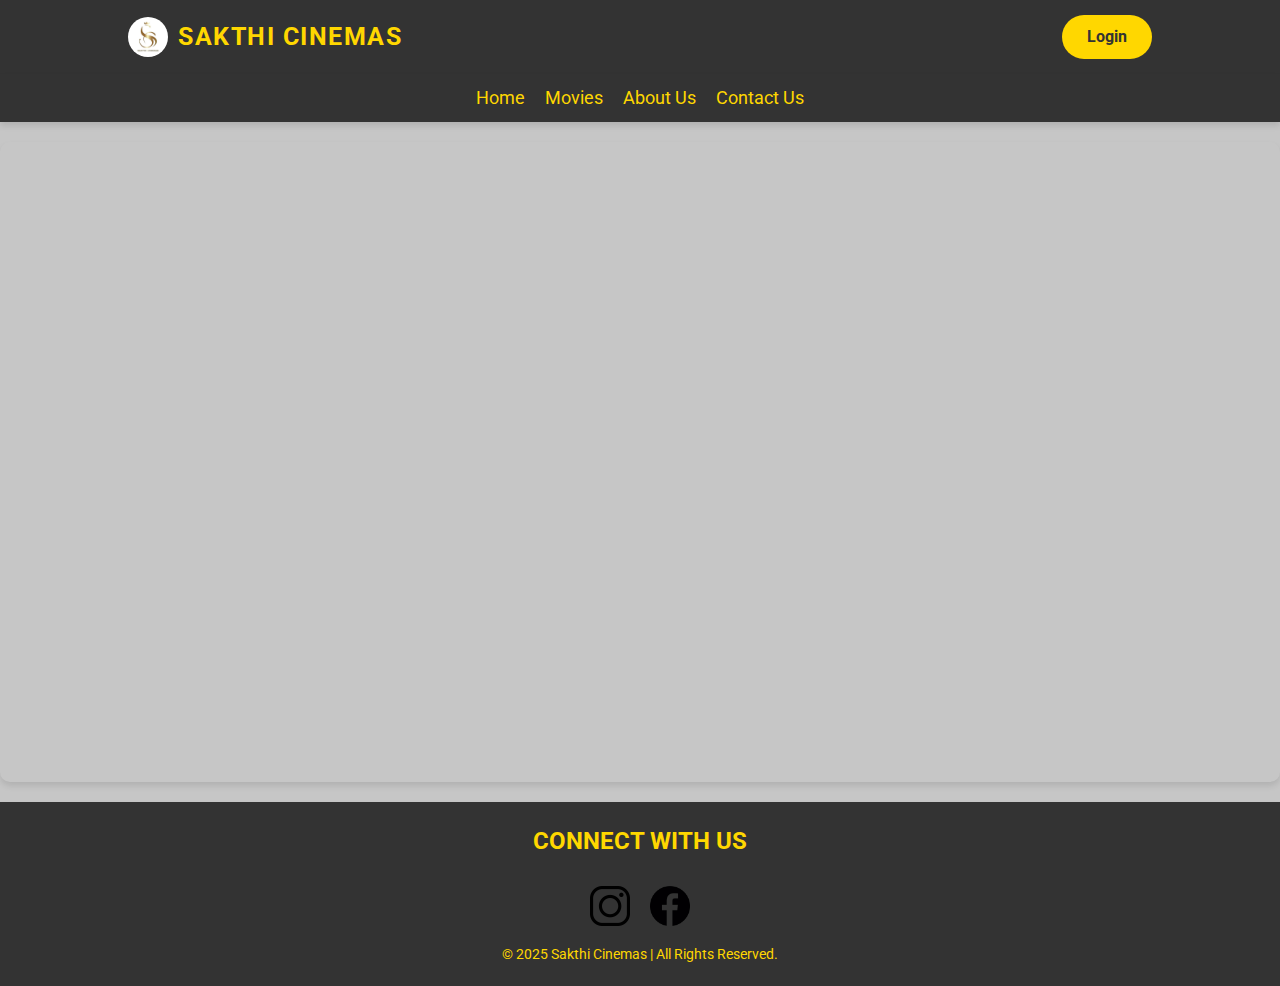
<file: Home Page/index.html>
<!DOCTYPE html>
<html lang="en">
<head>
    <meta charset="UTF-8">
    <meta name="viewport" content="width=device-width, initial-scale=1.0">
    <title>Sakthi Cinemas</title>
    <link rel="icon" href="Logo.webp" type="image/png">
    <link rel="stylesheet" href="styles.css">
    <link rel="stylesheet" href="https://cdnjs.cloudflare.com/ajax/libs/font-awesome/6.5.1/css/all.min.css">
    <script>
        document.addEventListener("DOMContentLoaded", function () {
    checkLoginStatus();
});

function togglePopup() {
    document.getElementById("popup-overlay").style.display = "block";
    document.getElementById("login-modal").style.display = "block";
}

function closePopup() {
    document.getElementById("popup-overlay").style.display = "none";
    document.getElementById("login-modal").style.display = "none";
}

function showTab(tabName) {
    document.getElementById("login-tab").style.display = tabName === 'login' ? 'block' : 'none';
    document.getElementById("signup-tab").style.display = tabName === 'signup' ? 'block' : 'none';
}

function register() {
    let name = document.getElementById("signup-name").value;
    let email = document.getElementById("signup-email").value;
    let password = document.getElementById("signup-password").value;

    if (name && email && password) {
        localStorage.setItem("user", JSON.stringify({ name, email, password }));
        alert("Registration successful! You can now log in.");
        showTab('login');
    } else {
        alert("Please fill in all fields.");
    }
}

function login() {
    let email = document.getElementById("login-email").value;
    let password = document.getElementById("login-password").value;
    let storedUser = JSON.parse(localStorage.getItem("user"));

    if (storedUser && storedUser.email === email && storedUser.password === password) {
        localStorage.setItem("loggedInUser", storedUser.name);
        alert("Login successful!");
        updateUI();
        closePopup();
    } else {
        alert("Invalid email or password.");
    }
}

function checkLoginStatus() {
    let loggedInUser = localStorage.getItem("loggedInUser");
    if (loggedInUser) {
        updateUI();
    }
}

function updateUI() {
    let loggedInUser = localStorage.getItem("loggedInUser");
    let loginButton = document.querySelector(".action");
    
    if (loggedInUser) {
        loginButton.innerHTML = loggedInUser + ' | <a href="#" onclick="logout()">Logout</a>';
    }
}

function logout() {
    localStorage.removeItem("loggedInUser");
    alert("Logged out successfully.");
    location.reload();
}

    </script>
</head>
<body>
    <header>
        <div class="logo-container">
            <img src="Logo.webp" alt="Sakthi Cinemas Logo" class="logo-img">
            <a href="#" class="logo">Sakthi Cinemas</a>
        </div>
        <a href="#" class="action" onclick="togglePopup()">Login</a>
    </header>
    <nav class="menu">
        <ul class="nav-links">
            <li><a href="#" class="nav-item">Home</a></li>
            <li><a href="https://kanishkar-git.github.io/moviespage/" class="nav-item">Movies</a></li>
            <li><a href="https://kanishkar-git.github.io/aboutuspage/" class="nav-item">About Us</a></li>
            <li><a href="https://kanishkar-git.github.io/Contactuspage/" class="nav-item">Contact Us</a></li>
        </ul>
    </nav>
    <div class="slideshow">
        <div class="slide active"><img src="images/kudumbasthan.jpg" alt="Slide 1"></div>
        <div class="slide"><img src="images/marco.avif" alt="Slide 2"></div>
        <div class="slide"><img src="images/pushpa2.jpg" alt="Slide 3"></div>
        <div class="slide"><img src="images/Mrhk.jpg" alt="Slide 4"></div>
        <div class="slide"><img src="images/vanangaan.avif" alt="Slide 5"></div>
        <div class="slide"><img src="images/Kadhalikka Neramillai.avif" alt="Slide 6"></div>
        <div class="slide"><img src="images/kanguva.jpg" alt="Slide 7"></div>
        <div class="slide"><img src="images/good-bad-ugly-wallpaper-material-shots-v0-mzvqg44tfhbe1.jpg" alt="Slide 8"></div>
        <div class="slide"><img src="images/retro.jpg" alt="Slide 9"></div>
    </div>
    <footer>
        <div class="connect">
            <h3>CONNECT WITH US</h3>
            <div class="social-icons">
                <a href="https://www.instagram.com/sakthi.cinemas/?hl=en" target="_blank"><img src="black-instagram-logo-3497.png" alt="Instagram" class="social-icon"></a>
                <a href="https://www.facebook.com/sakthicinemasoffl/" target="_blank"><img src="20673.png" alt="Facebook" class="social-icon"></a>
            </div>
        </div>
        <p class="copyright">&copy; 2025 Sakthi Cinemas | All Rights Reserved.</p>
    </footer>
    <!-- Login/Signup Modal -->
<div id="popup-overlay" style="display: none;" onclick="closePopup()"></div>
<div id="login-modal" class="modal" style="display: none;">
    <div class="modal-content">
        <span class="close-btn" onclick="closePopup()">&times;</span>
        <div class="tab-buttons">
            <button onclick="showTab('login')">Login</button>
            <button onclick="showTab('signup')">Sign Up</button>
        </div>

        <div id="login-tab" class="tab active">
            <h2>Login</h2>
            <input type="email" id="login-email" placeholder="Enter Email" required>
            <input type="password" id="login-password" placeholder="Enter Password" required>
            <button onclick="login()">Login</button>
            <p id="login-error-msg"></p>
        </div>

        <div id="signup-tab" class="tab" style="display: none;">
            <h2>Sign Up</h2>
            <input type="text" id="signup-name" placeholder="Enter Name" required>
            <input type="email" id="signup-email" placeholder="Enter Email" required>
            <input type="password" id="signup-password" placeholder="Enter Password" required>
            <button onclick="register()">Sign Up</button>
        </div>
    </div>
</div>


    
    <script src="script.js"></script>
</body>
</html>
</file>
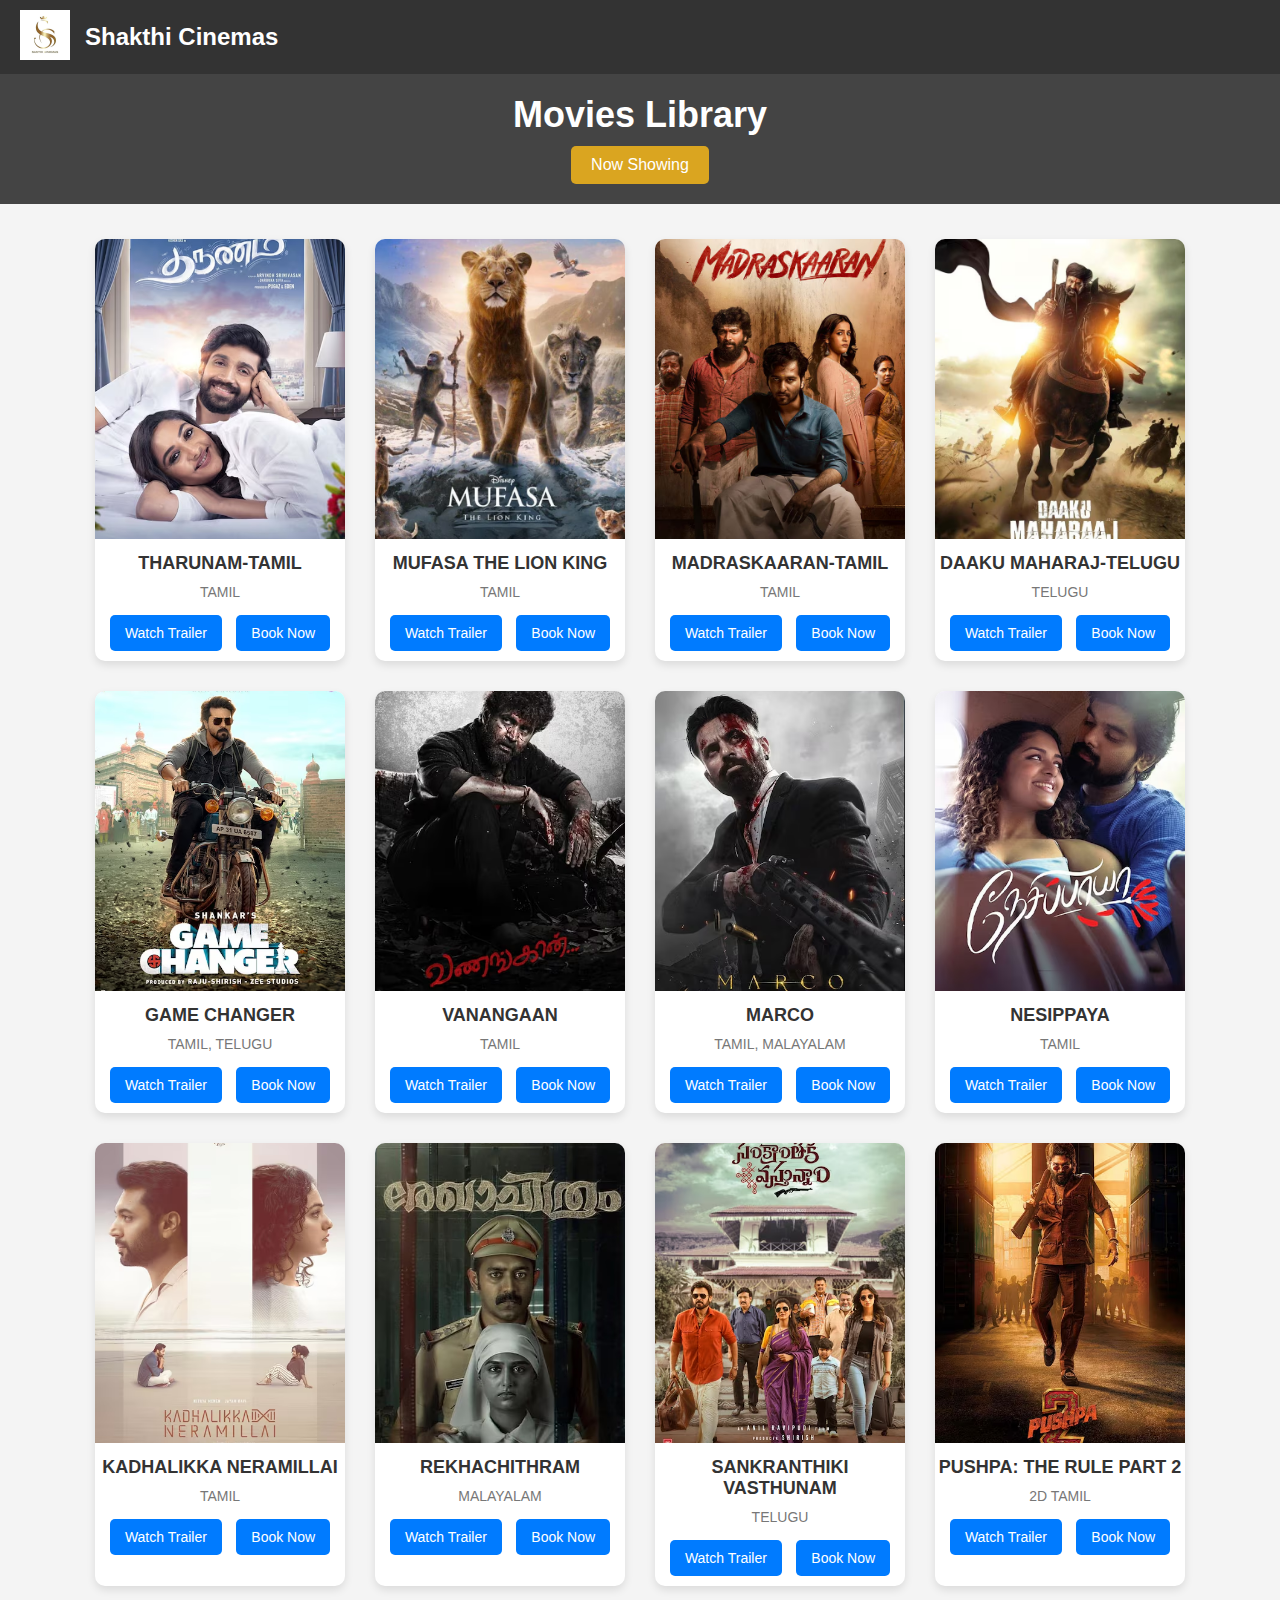
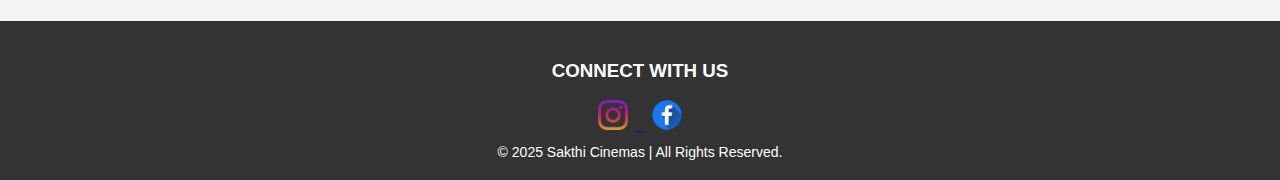
<file: Movies/index.html>
<!DOCTYPE html>
<html lang="en">

<head>
  <meta charset="UTF-8">
  <meta name="viewport" content="width=device-width, initial-scale=1.0">
  <title>Movies Library</title>
  <link rel="stylesheet" href="style.css">
  <link href="https://cdnjs.cloudflare.com/ajax/libs/font-awesome/6.0.0-beta3/css/all.min.css" rel="stylesheet">
</head>

<body>
  <!-- Navbar Section -->
  <nav>
    <div class="logo">
      <img src="images/Logo.webp" alt="Shakthi Cinemas Logo">
    </div>
    <h2>Shakthi Cinemas</h2>
  </nav>

  <!-- Header Section -->
  <header>
    <h1>Movies Library</h1>
    <div class="tabs">
      <button id="now-showing-btn" class="active">Now Showing</button>
    </div>
  </header>

  <!-- Main Movie Section -->
  <main id="movies-container" class="movies-container">
    <!-- Movie Cards for Now Showing -->
    <div class="movie-card now-showing">
      <img src="images/movie1.jpg" alt="Tharunam-Tamil" class="movie-img">
      <h2>THARUNAM-TAMIL</h2>
      <p>TAMIL</p>
      <button class="watch-trailer-btn" data-trailer-url="https://www.youtube.com/embed/0MUkiOvnRaI?si=jlLHY-4ABa9Indke">Watch Trailer</button>
      <button class="book-now-btn">Book Now</button>
    </div>
    <div class="movie-card now-showing">
      <img src="images/movie2.jpg" alt="2D Tamil Mufasa The Lion King" class="movie-img">
      <h2>MUFASA THE LION KING</h2>
      <p>TAMIL</p>
      <button class="watch-trailer-btn" data-trailer-url="https://www.youtube.com/embed/aow3If0roo0?si=axWNqJ8Bcqs6lSLO">Watch Trailer</button>
      <button class="book-now-btn">Book Now</button>
    </div>
    <div class="movie-card now-showing">
      <img src="images/movie3.jpg" alt="Madraskaaran-Tamil" class="movie-img">
      <h2>MADRASKAARAN-TAMIL</h2>
      <p>TAMIL</p>
      <button class="watch-trailer-btn" data-trailer-url="https://www.youtube.com/embed/l7n7o6UXxi8?si=5bBfQJCKGF-q-Vt2">Watch Trailer</button>
      <button class="book-now-btn">Book Now</button>
    </div>
    <div class="movie-card now-showing">
      <img src="images/movie4.jpg" alt="Daaku Maharaaj-Telugu" class="movie-img">
      <h2>DAAKU MAHARAJ-TELUGU</h2>
      <p>TELUGU</p>
      <button class="watch-trailer-btn" data-trailer-url="https://www.youtube.com/embed/fNDRSver0uM?si=ZscUKxinR3mNMNtp">Watch Trailer</button>
      <button class="book-now-btn">Book Now</button>
    </div>
    <div class="movie-card now-showing">
      <img src="images/movie5.jpg" alt="Game Changer-Tamil, Telugu" class="movie-img">
      <h2>GAME CHANGER</h2>
      <p>TAMIL, TELUGU</p>
      <button class="watch-trailer-btn" data-trailer-url="https://www.youtube.com/embed/CXBLDC2WGbk">Watch Trailer</button>
      <button class="book-now-btn">Book Now</button>
    </div>
    <div class="movie-card now-showing">
      <img src="images/movie6.jpg" alt="Vanangaan-Tamil" class="movie-img">
      <h2>VANANGAAN</h2>
      <p>TAMIL</p>
      <button class="watch-trailer-btn" data-trailer-url="https://www.youtube.com/embed/Qh36JHw8auo?si=kQi--_mgLy764gO9">Watch Trailer</button>
      <button class="book-now-btn">Book Now</button>
    </div>
    <div class="movie-card now-showing">
      <img src="images/movie7.jpg" alt="Marco-Tamil, Malayalam" class="movie-img">
      <h2>MARCO</h2>
      <p>TAMIL, MALAYALAM</p>
      <button class="watch-trailer-btn" data-trailer-url="https://www.youtube.com/embed/Lnf8EsVGFno?si=0SWsf_xCpm0bVQoj">Watch Trailer</button>
      <button class="book-now-btn">Book Now</button>
    </div>
    <div class="movie-card now-showing">
      <img src="images/movie8.jpg" alt="Nesippaya-Tamil" class="movie-img">
      <h2>NESIPPAYA</h2>
      <p>TAMIL</p>
      <button class="watch-trailer-btn" data-trailer-url="https://www.youtube.com/embed/gUELVsOhLiM?si=ZJ0liaGu4vzAOJL2">Watch Trailer</button>
      <button class="book-now-btn">Book Now</button>
    </div>
    <div class="movie-card now-showing">
      <img src="images/movies9.jpg" alt="Kadhalikka Neramillai-Tamil" class="movie-img">
      <h2>KADHALIKKA NERAMILLAI</h2>
      <p>TAMIL</p>
      <button class="watch-trailer-btn" data-trailer-url="https://www.youtube.com/embed/PFRwl7FP4Lg?si=PNn0EaEDyGWNkBNI">Watch Trailer</button>
      <button class="book-now-btn">Book Now</button>
    </div>
    <div class="movie-card now-showing">
      <img src="images/movie10.jpg" alt="Rekhachithram-Malayalam" class="movie-img">
      <h2>REKHACHITHRAM</h2>
      <p>MALAYALAM</p>
      <button class="watch-trailer-btn" data-trailer-url="https://www.youtube.com/embed/B19UcaxCpYo?si=SUNTagw_zh6NY_sl">Watch Trailer</button>
      <button class="book-now-btn">Book Now</button>
    </div>
    <div class="movie-card now-showing">
      <img src="images/movie11.jpg" alt="Sankranthiki Vasthunam-Telugu" class="movie-img">
      <h2>SANKRANTHIKI VASTHUNAM</h2>
      <p>TELUGU</p>
      <button class="watch-trailer-btn" data-trailer-url="https://www.youtube.com/embed/wt3PSV_CWt4?si=mMIcbbE_OMGhdozw">Watch Trailer</button>
      <button class="book-now-btn">Book Now</button>
    </div>
    <div class="movie-card now-showing">
      <img src="images/movie12.jpg" alt="Pushpa-The Rule Part 2-2D Tamil" class="movie-img">
      <h2>PUSHPA: THE RULE PART 2</h2>
      <p>2D TAMIL</p>
      <button class="watch-trailer-btn" data-trailer-url="https://www.youtube.com/embed/g3JUbgOHgdw?si=FwMgsf9w0wtL_ode">Watch Trailer</button>
      <button class="book-now-btn">Book Now</button>
      </div>
      
  </div>

  
  <script>
      document.querySelector(".watch-trailer-btn").addEventListener("click", function() {
          const trailerContainer = this.nextElementSibling;
          if (trailerContainer.style.display === "none" || trailerContainer.style.display === "") {
              trailerContainer.style.display = "block";
          } else {
              trailerContainer.style.display = "none";
          }
      });

      document.querySelectorAll('.book-now-btn').forEach(button => {
        button.addEventListener('click', () => {
          window.location.href = 'https://kanishkar-git.github.io/bookingspage/';
  });
});
  </script>
  
  </main>

  <!-- YouTube Trailer Modal -->
  <div id="trailer-modal">
    <div class="modal-content">
      <span class="close-btn">&times;</span>
      <iframe width="560" height="315" src="" frameborder="0" allow="accelerometer; autoplay; encrypted-media; gyroscope; picture-in-picture" allowfullscreen></iframe>
    </div>
  </div>

  <!-- Footer Section -->
  <footer>
    <div class="connect">
      <h3>CONNECT WITH US</h3>
      <a href="https://www.instagram.com/sakthi.cinemas/?hl=en" target="_blank">
        <img src="images/instagram.png" alt="Instagram Logo" class="social-icon">
      </a>
      <a href="https://www.facebook.com/sakthicinemasoffl/" target="_blank">
        <img src="images/facebook.png" alt="Facebook Logo" class="social-icon">
      </a>
    </div>
    <p class="copyright">
      &copy; 2025 Sakthi Cinemas | All Rights Reserved.
    </p>
  </footer>

  <script src="script.js"></script>
</body>

</html>
</file>
<file: Home Page/styles.css>
@import url('https://fonts.googleapis.com/css2?family=Roboto:wght@400;700&display=swap');

:root {
    --bg-color:#c6c6c6;
    --text: #333;
    --gold: #ffd700;
    --gold-dark: #b89d00;
    --shadow: 0 4px 6px rgba(0, 0, 0, 0.1);
}

* {
    margin: 0;
    padding: 0;
    box-sizing: border-box;
    font-family: "Roboto", sans-serif;
}

html, body {
    height: 100%;
}

a {
    text-decoration: none;
    color: var(--gold);
}

body {
    background-color: var(--bg-color);
    line-height: 1.6;
}

header {
    display: flex;
    justify-content: space-between;
    align-items: center;
    padding: 15px 10%;
    background-color: var(--text);
    color: var(--gold);
    box-shadow: var(--shadow);
}

.logo-container {
    display: flex;
    align-items: center;
    gap: 10px;
}

.logo-img {
    width: 40px;
    height: 40px;
    border-radius: 50%;
    transition: transform 0.3s ease;
}

.logo-img:hover {
    transform: scale(1.1);
}

.logo {
    font-size: 25px;
    text-transform: uppercase;
    font-weight: bold;
    letter-spacing: 1.5px;
}

.menu {
    display: flex;
    justify-content: center;
    background-color: var(--text);
    padding: 10px 0;
    box-shadow: var(--shadow);
}

.nav-links {
    list-style: none;
    display: flex;
    gap: 20px;
}

.nav-links li {
    margin: 0;
}

.nav-item {
    font-size: 18px;
    color: var(--gold);
    transition: color 0.3s, transform 0.3s;
}

.nav-item:hover {
    color: var(--gold-dark);
    transform: translateY(-3px);
}

.action {
    padding: 9px 25px;
    background-color: var(--gold);
    border-radius: 50px;
    color: var(--text);
    font-weight: bold;
    transition: background-color 0.3s, transform 0.3s;
}

.action:hover {
    background-color: var(--gold-dark);
    transform: scale(1.05);
}

.slideshow {
    width: 100%; /* Full width of the container */
    height: 640px; /* Fixed height for the slideshow */
    position: relative;
    overflow: hidden;
    margin: 20px auto; /* Center the slideshow */
    border-radius: 10px;
    box-shadow: var(--shadow);
}

.slide {
    position: absolute;
    width: 100%;
    height: 100%;
    opacity: 0;
    transition: opacity 1s ease-in-out, transform 1s ease-in-out;
    transform: translateX(100%); /* Start off-screen to the right */
}

.slide img {
    width: 100%;
    height: 100%;
    object-fit: cover; /* Ensures the image covers the entire container */
    border-radius: 10px;
}

.slide.active {
    opacity: 1;
    transform: translateX(0); /* Slide into view */
}

.slide.prev {
    transform: translateX(-100%); /* Slide out to the left */
}

footer {
    background-color: var(--text);
    color: var(--gold);
    text-align: center;
    padding: 20px 10px;
    margin-top: 20px;
    box-shadow: var(--shadow);
}

.connect {
    display: flex;
    flex-direction: column;
    justify-content: center;
    align-items: center;
    gap: 15px;
    margin-bottom: 10px;
}

.connect h3 {
    font-size: 24px;
    margin-bottom: 10px;
}

.social-icons {
    display: flex;
    gap: 20px;
}

.social-icon {
    width: 40px;
    height: 40px;
    cursor: pointer;
    transition: transform 0.3s, opacity 0.3s;
}

.social-icon:hover {
    transform: scale(1.2);
    opacity: 0.8;
}

footer p {
    font-size: 14px;
    margin: 0;
}

#popup-overlay {
    position: fixed;
    top: 0; left: 0; right: 0; bottom: 0;
    background: rgba(0,0,0,0.7);
    z-index: 999;
}
.modal {
    position: fixed;
    top: 50%; left: 50%;
    transform: translate(-50%, -50%);
    background: #fff;
    border-radius: 15px;
    padding: 30px;
    z-index: 1000;
    width: 90%;
    max-width: 400px;
    box-shadow: 0 0 20px rgba(0,0,0,0.3);
}
.modal-content {
    display: flex;
    flex-direction: column;
}
.close-btn {
    text-align: right;
    font-size: 28px;
    cursor: pointer;
}
.tab-buttons {
    display: flex;
    margin-bottom: 20px;
}
.tab-buttons button {
    flex: 1;
    padding: 10px;
    border: none;
    background: #eee;
    cursor: pointer;
    transition: 0.3s;
}
.tab-buttons button:hover {
    background: #ccc;
}
.tab {
    display: none;
}
.tab.active {
    display: block;
}
.modal input {
    padding: 10px;
    margin: 8px 0;
    width: 100%;
    border: 1px solid #ccc;
    border-radius: 8px;
}
.modal button {
    background: #ff5e00;
    color: white;
    border: none;
    padding: 12px;
    border-radius: 8px;
    margin-top: 10px;
    cursor: pointer;
}
.remember-forgot {
    display: flex;
    justify-content: space-between;
    align-items: center;
}
</file>
<file: Movies/style.css>
/* General Styles */
body {
    font-family: 'Arial', sans-serif;
    margin: 0;
    padding: 0;
    background-color: #f4f4f4;
    color: #333;
  }
  
  /* Navbar Styles */
  nav {
    display: flex;
    align-items: center;
    background-color: #333;
    padding: 10px 20px;
    color: white;
  }
  
  nav .logo img {
    height: 50px;
    margin-right: 15px;
  }
  
  nav h2 {
    margin: 0;
    font-size: 24px;
  }
  
  /* Header Styles */
  header {
    text-align: center;
    padding: 20px;
    background-color: #444;
    color: white;
  }
  
  header h1 {
    margin: 0;
    font-size: 36px;
  }
  
  .tabs {
    margin-top: 10px;
  }
  
  .tabs button {
    background-color: #555;
    border: none;
    color: white;
    padding: 10px 20px;
    margin: 0 5px;
    cursor: pointer;
    font-size: 16px;
    border-radius: 5px;
    transition: background-color 0.3s ease;
  }
  
  .tabs button.active {
    background-color: goldenrod;
  }
  
  .tabs button:hover {
    background-color:#007bff;
  }
  
  /* Main Movie Section Styles */
  .movies-container {
    display: flex;
    flex-wrap: wrap;
    justify-content: center;
    padding: 20px;
  }
  
  .movie-card {
    background-color: white;
    border-radius: 10px;
    box-shadow: 0 4px 8px rgba(0, 0, 0, 0.1);
    margin: 15px;
    width: 250px;
    text-align: center;
    overflow: hidden;
    transition: transform 0.3s ease;
  }
  
  .movie-card:hover {
    transform: scale(1.05);
  }
  
  .movie-card img {
    width: 100%;
    height: 300px;
    object-fit: cover;
  }
  
  .movie-card h2 {
    font-size: 18px;
    margin: 10px 0;
  }
  
  .movie-card p {
    font-size: 14px;
    color: #777;
    margin: 5px 0;
  }
  
  .movie-card button {
    background-color: #007bff;
    border: none;
    color: white;
    padding: 10px 15px;
    margin: 10px 5px;
    cursor: pointer;
    font-size: 14px;
    border-radius: 5px;
    transition: background-color 0.3s ease;
  }
  
  .movie-card button:hover {
    background-color: #0056b3;
  }
  
  /* Trailer Modal Styles */
  #trailer-modal {
    display: none;
    position: fixed;
    top: 0;
    left: 0;
    width: 100%;
    height: 100%;
    background-color: rgba(0, 0, 0, 0.8);
    justify-content: center;
    align-items: center;
    z-index: 1000;
  }
  
  #trailer-modal .modal-content {
    background-color: white;
    padding: 20px;
    border-radius: 10px;
    position: relative;
    width: 80%;
    max-width: 800px;
  }
  
  #trailer-modal .close-btn {
    position: absolute;
    top: 10px;
    right: 10px;
    background-color: #ff4d4d;
    border: none;
    color: white;
    padding: 5px 10px;
    cursor: pointer;
    font-size: 16px;
    border-radius: 5px;
  }
  
  #trailer-modal .close-btn:hover {
    background-color: #cc0000;
  }
  
  #trailer-modal iframe {
    width: 100%;
    height: 400px;
    border: none;
    border-radius: 10px;
  }
  
  /* Footer Styles */
  footer {
    background-color: #333;
    color: white;
    text-align: center;
    padding: 20px;
  }
  
  footer .connect {
    margin-bottom: 10px;
  }
  
  footer .social-icon {
    width: 30px;
    margin: 0 10px;
    transition: transform 0.3s ease;
  }
  
  footer .social-icon:hover {
    transform: scale(1.2);
  }
  
  footer .copyright {
    margin: 0;
    font-size: 14px;
  }
</file>
